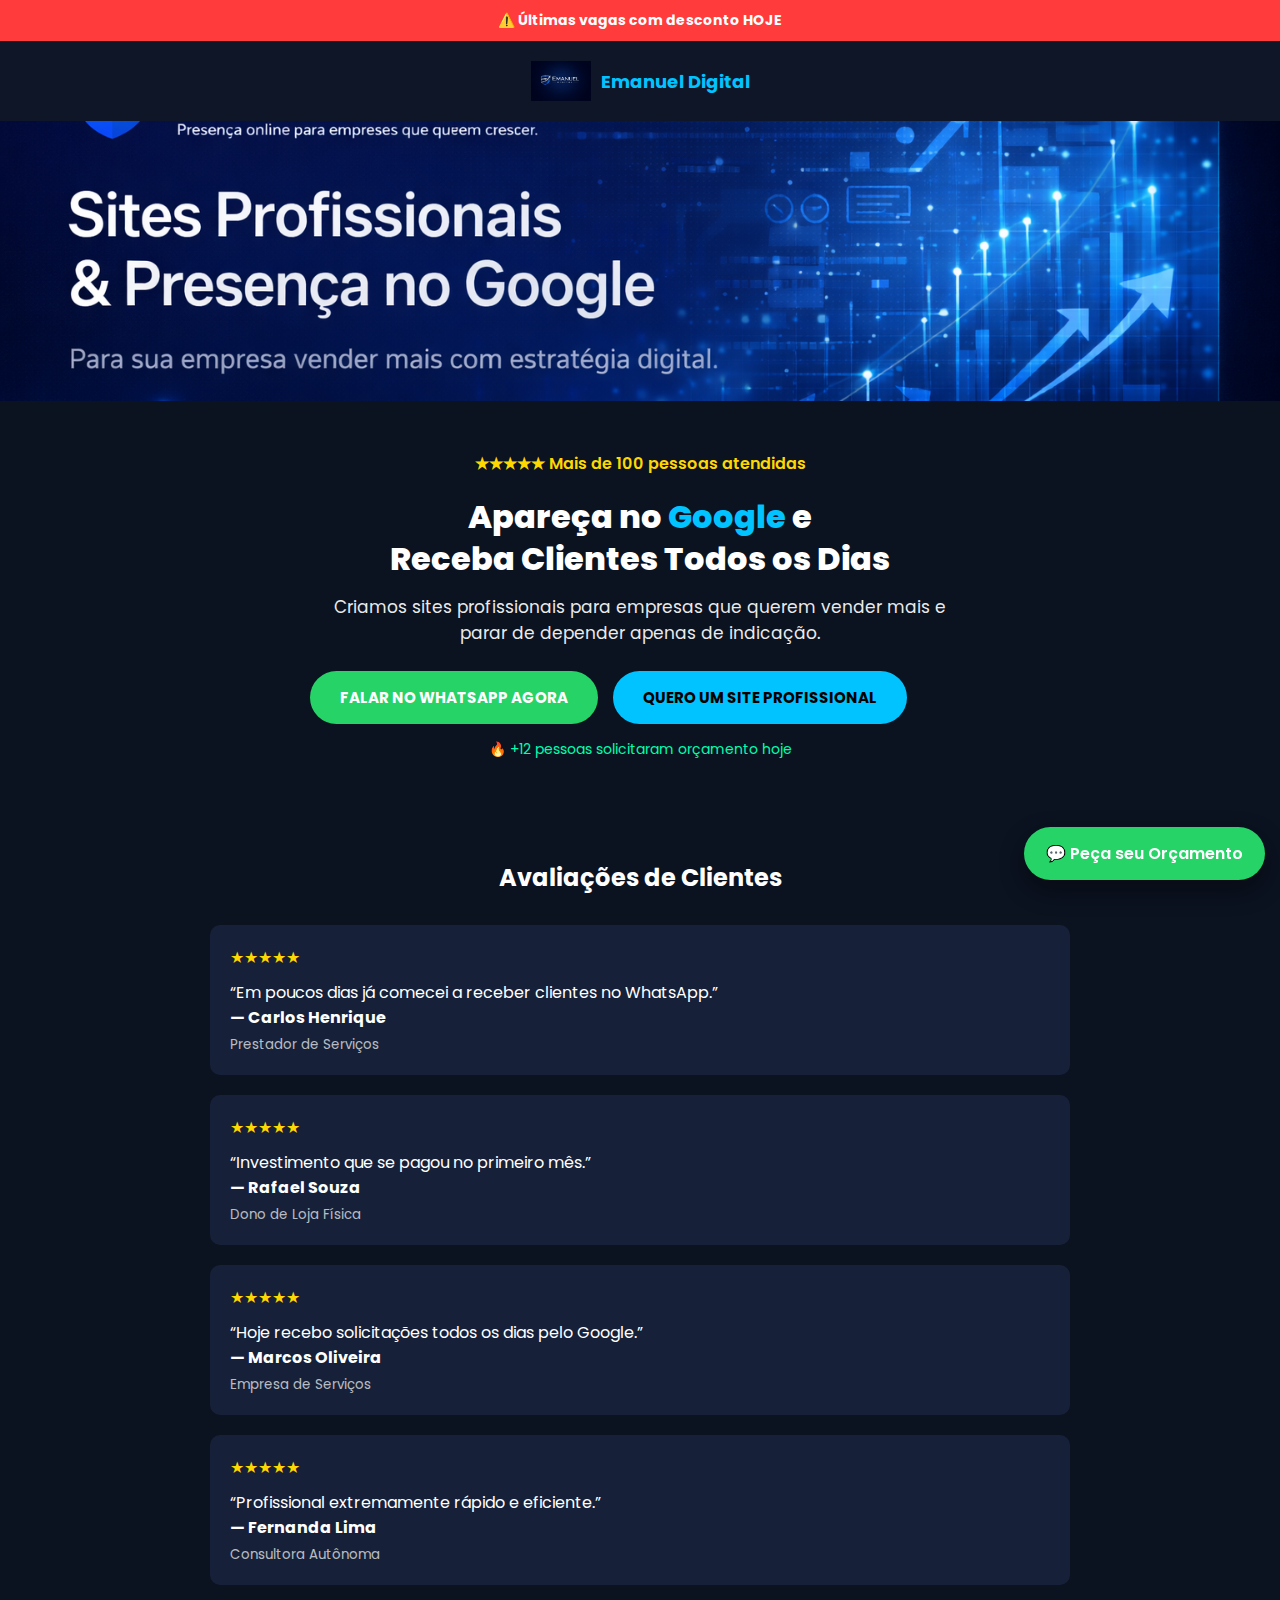
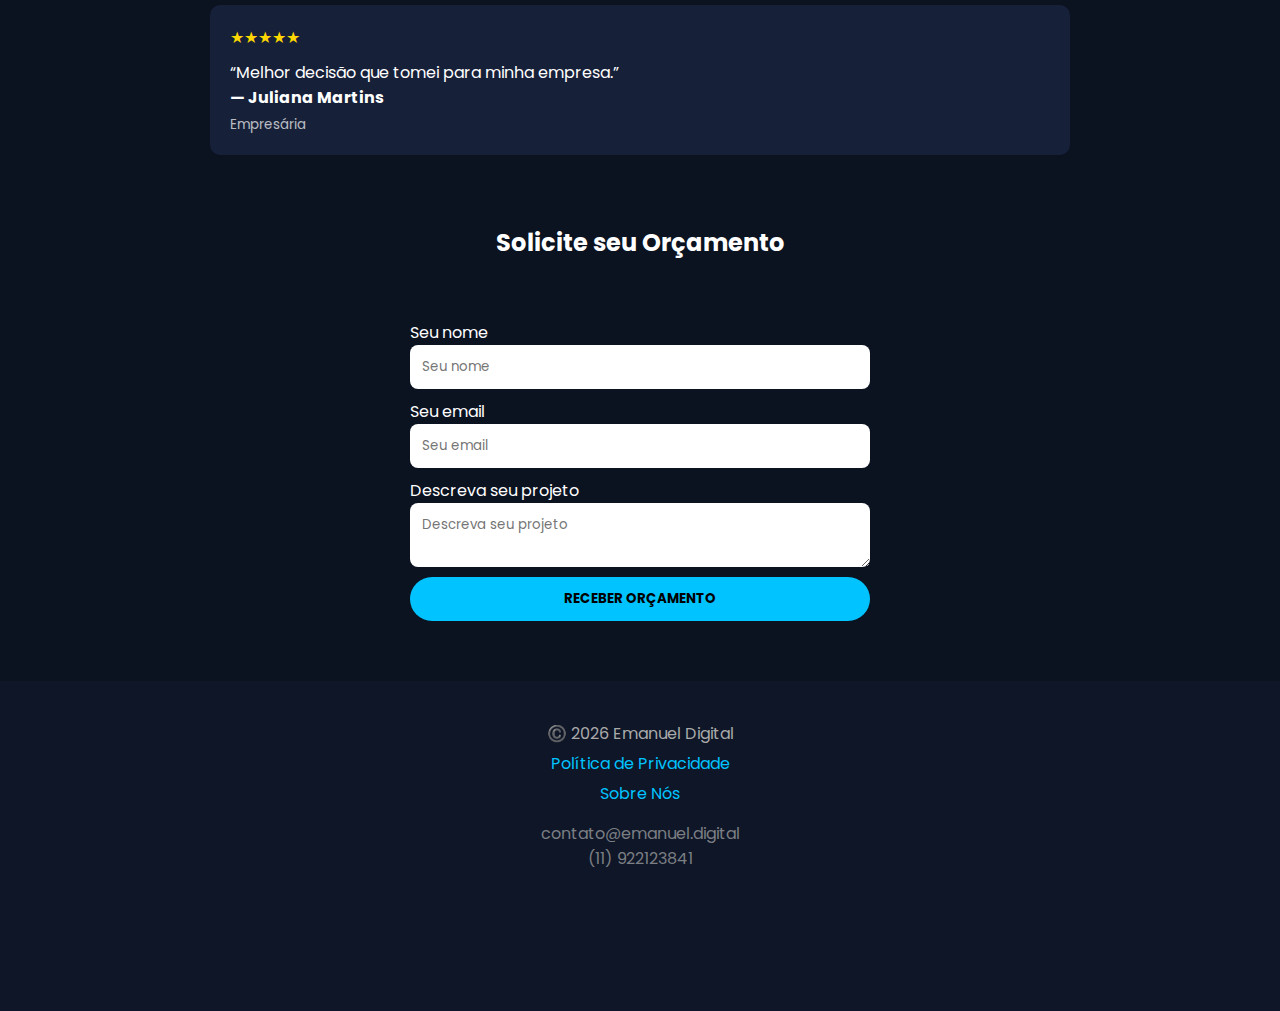
<file: index.html>
<!DOCTYPE html>
<html lang="pt-BR">
<head>
<meta charset="UTF-8">
<meta name="viewport" content="width=device-width, initial-scale=1.0">
<title>Criação de Sites Profissionais | Emanuel Digital</title>
<meta name="description" content="Apareça no Google e receba clientes todos os dias. Criação de sites profissionais para empresas que querem vender mais.">

<link href="https://fonts.googleapis.com/css2?family=Poppins:wght@400;600;700;800&display=swap" rel="stylesheet">
<link rel="stylesheet" href="style.css">

<!-- GOOGLE ADS TAG GLOBAL -->
<script async src="https://www.googletagmanager.com/gtag/js?id=AW-17979486534"></script>
<script>
window.dataLayer = window.dataLayer || [];
function gtag(){dataLayer.push(arguments);}
gtag(
  'js',
  new Date()
);
gtag(
  'config',
  'AW-17979486534'
);
</script>

</head>

<body>

<div class="topbar">
⚠️ Últimas vagas com desconto HOJE
</div>

<header>
<div class="logo">
<img src="logo.png" alt="Logo">
<span>Emanuel Digital</span>
</div>
</header>

<main>
<section class="hero"></section>

<section class="hero-text">

<div class="proof-top">
<span role="img" aria-label="5 estrelas">★★★★★</span> Mais de 100 pessoas atendidas
</div>

<h1>
Apareça no <span>Google</span> e<br>
Receba Clientes Todos os Dias
</h1>

<p>
Criamos sites profissionais para empresas que querem vender mais e parar de depender apenas de indicação.
</p>

<div class="cta-wrapper">

<a href="https://wa.me/5511922123841"
class="btn whats"
onclick="gtag(
  'event',
  'conversion',
  {'send_to':'AW-17979486534/2d0jCIqmgoAcEMbipP1C'}
);">
FALAR NO WHATSAPP AGORA
</a>

<a href="#contato" class="btn primary">
QUERO UM SITE PROFISSIONAL
</a>

</div>

<div class="urgency">
🔥 +12 pessoas solicitaram orçamento hoje
</div>

</section>

<section class="reviews">
<h2 class="section-title">Avaliações de Clientes</h2>

<div class="review">
<div class="stars"><span role="img" aria-label="5 estrelas">★★★★★</span></div>
<p>“Em poucos dias já comecei a receber clientes no WhatsApp.”</p>
<strong>— Carlos Henrique</strong>
<small>Prestador de Serviços</small>
</div>

<div class="review">
<div class="stars"><span role="img" aria-label="5 estrelas">★★★★★</span></div>
<p>“Investimento que se pagou no primeiro mês.”</p>
<strong>— Rafael Souza</strong>
<small>Dono de Loja Física</small>
</div>

<div class="review">
<div class="stars"><span role="img" aria-label="5 estrelas">★★★★★</span></div>
<p>“Hoje recebo solicitações todos os dias pelo Google.”</p>
<strong>— Marcos Oliveira</strong>
<small>Empresa de Serviços</small>
</div>

<div class="review">
<div class="stars"><span role="img" aria-label="5 estrelas">★★★★★</span></div>
<p>“Profissional extremamente rápido e eficiente.”</p>
<strong>— Fernanda Lima</strong>
<small>Consultora Autônoma</small>
</div>

<div class="review">
<div class="stars"><span role="img" aria-label="5 estrelas">★★★★★</span></div>
<p>“Melhor decisão que tomei para minha empresa.”</p>
<strong>— Juliana Martins</strong>
<small>Empresária</small>
</div>

</section>

<section id="contato">
<h2 class="section-title">Solicite seu Orçamento</h2>

<form action="https://formsubmit.co/emanuelmarketing01@gmail.com" method="POST">

<input type="hidden" name="_captcha" value="false">
<input type="hidden" name="_next" value="https://emanuelmarketing.online/obrigado.html">

<label for="nome">Seu nome</label>
<input type="text" name="Nome" id="nome" placeholder="Seu nome" required>

<label for="email">Seu email</label>
<input type="email" name="Email" id="email" placeholder="Seu email" required>

<label for="mensagem">Descreva seu projeto</label>
<textarea name="Mensagem" id="mensagem" placeholder="Descreva seu projeto"></textarea>

<button type="submit">RECEBER ORÇAMENTO</button>

</form>
</section>
</main>

<footer>
<p>©️ 2026 Emanuel Digital</p>

<a href="politica.html">Política de Privacidade</a>
<a href="sobre.html">Sobre Nós</a>

<div class="footer-contact">
contato@emanuel.digital<br>
(11) 922123841
</div>

</footer>

<a href="https://wa.me/5511922123841"
class="whats-float"
onclick="gtag(
  'event',
  'conversion',
  {'send_to':'AW-17979486534/2d0jCIqmgoAcEMbipP1C'}
);">
💬 Peça seu Orçamento
</a>

</body>
</html>
</file>
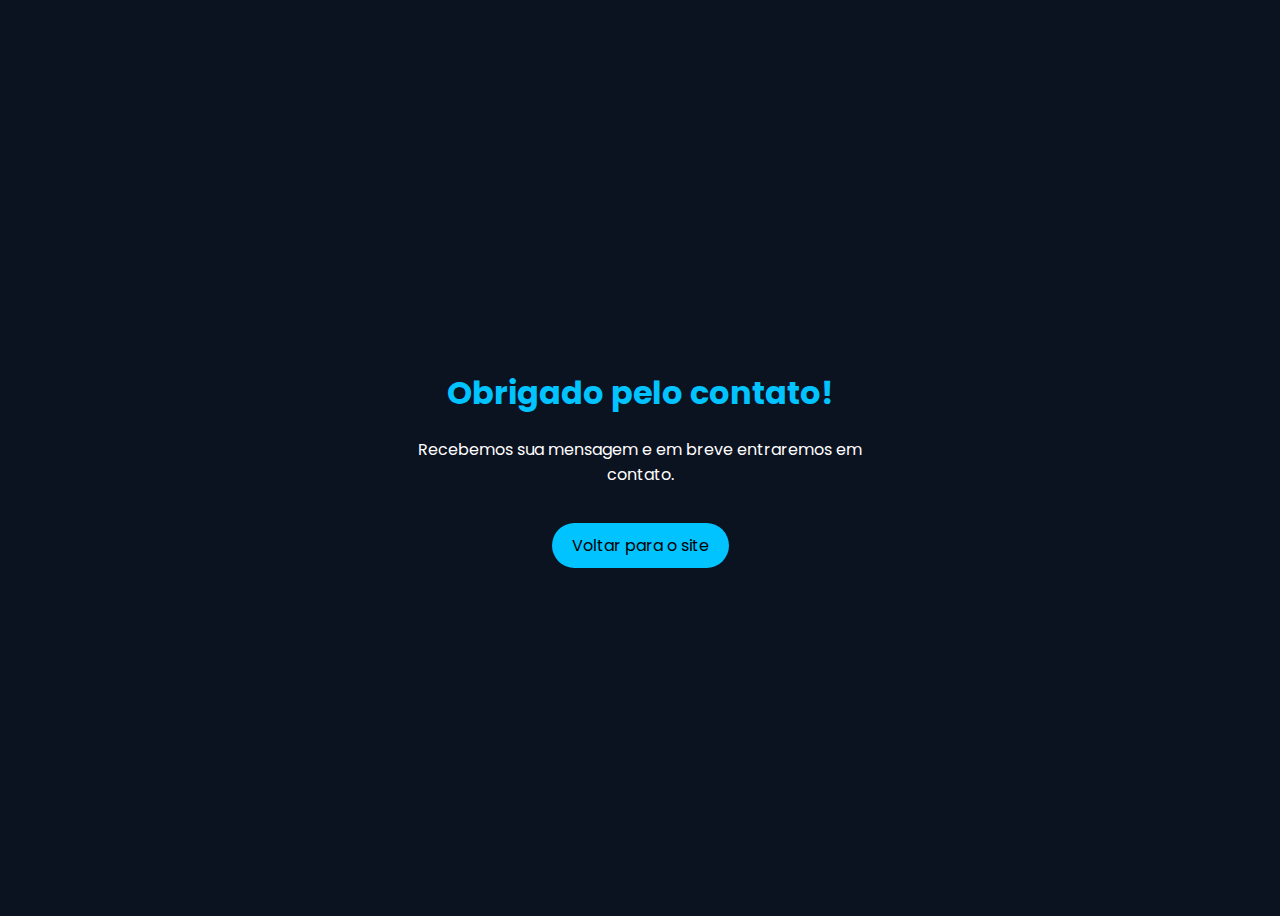
<file: obrigado.html>
<!DOCTYPE html>
<html lang="pt-BR">
<head>
<meta charset="UTF-8">
<meta name="viewport" content="width=device-width, initial-scale=1.0">
<title>Obrigado | Emanuel Digital</title>

<!-- COLE A TAG DE CONVERSÃO DO GOOGLE ADS AQUI -->

<link href="https://fonts.googleapis.com/css2?family=Poppins:wght@400;600&display=swap" rel="stylesheet">
<style>
body{
font-family:'Poppins',sans-serif;
background:#0b1220;
color:#fff;
display:flex;
justify-content:center;
align-items:center;
height:100vh;
text-align:center;
}
.container{
max-width:500px;
}
h1{
color:#00c3ff;
margin-bottom:20px;
}
a{
display:inline-block;
margin-top:20px;
padding:10px 20px;
background:#00c3ff;
color:#000;
text-decoration:none;
border-radius:30px;
}
</style>
</head>
<body>

<div class="container">
<h1>Obrigado pelo contato!</h1>
<p>Recebemos sua mensagem e em breve entraremos em contato.</p>
<a href="index.html">Voltar para o site</a>
</div>

</body>
</html>
</file>
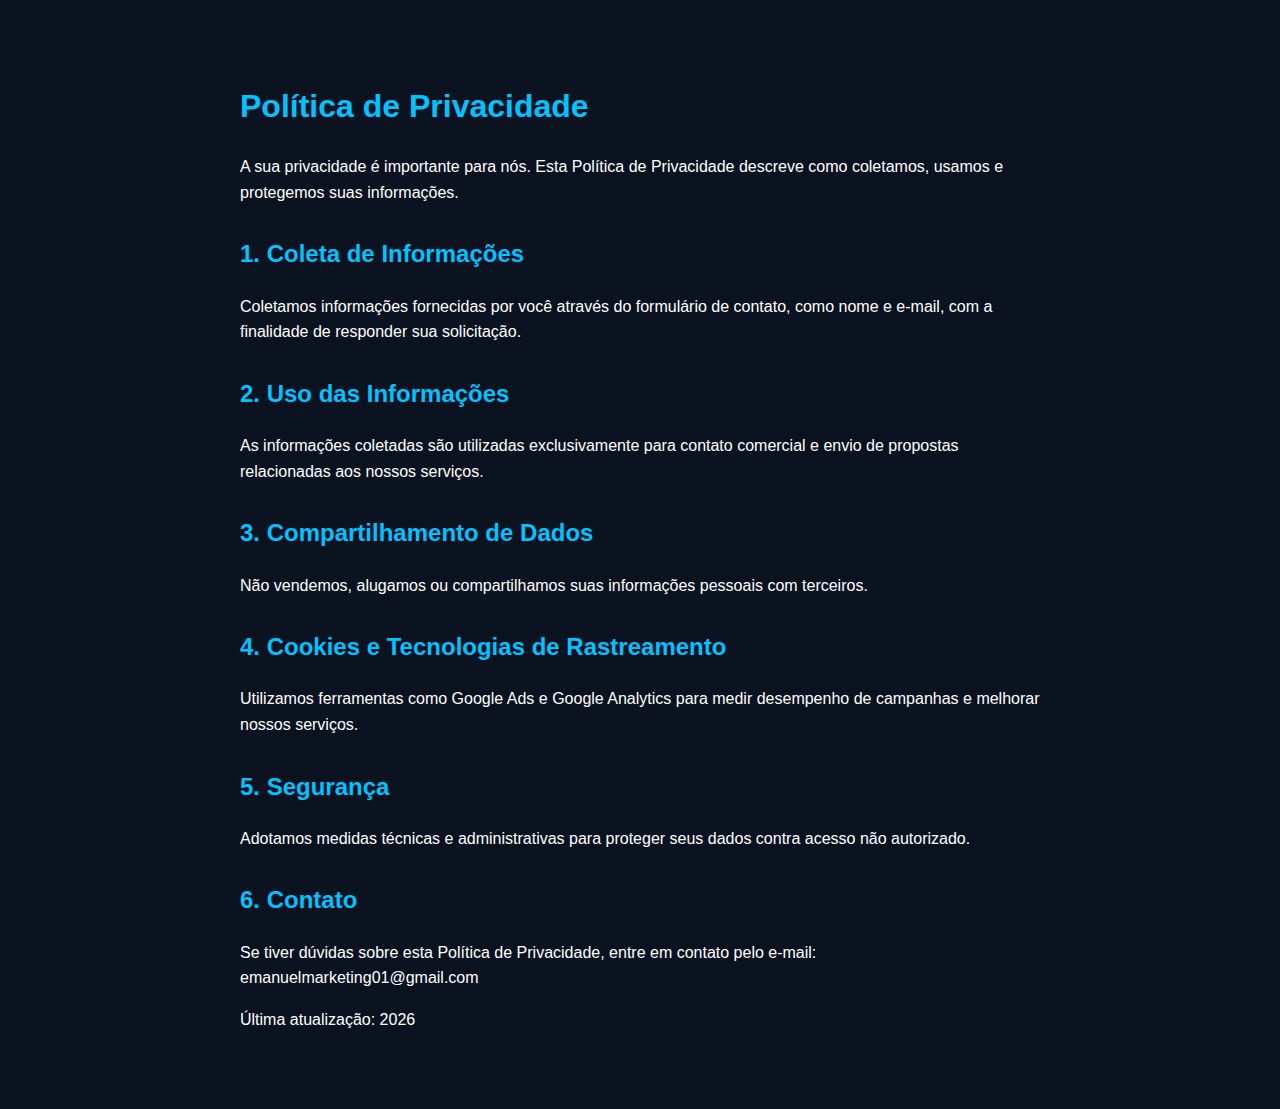
<file: politica.html>
<!DOCTYPE html>
<html lang="pt-BR">
<head>
<meta charset="UTF-8">
<meta name="viewport" content="width=device-width, initial-scale=1.0">
<title>Política de Privacidade | Emanuel Digital</title>

<!-- GOOGLE ADS TAG GLOBAL -->
<script async src="https://www.googletagmanager.com/gtag/js?id=AW-17979486534"></script>
<script>
window.dataLayer = window.dataLayer || [];
function gtag(){dataLayer.push(arguments);}
gtag('js', new Date());
gtag('config', 'AW-17979486534');
</script>

<style>
body{
font-family: Arial, sans-serif;
background:#0b1220;
color:#fff;
max-width:800px;
margin:40px auto;
padding:20px;
line-height:1.6;
}
h1{color:#00c3ff;}
h2{margin-top:30px;color:#00c3ff;}
a{color:#00c3ff;}
</style>
</head>

<body>

<h1>Política de Privacidade</h1>

<p>A sua privacidade é importante para nós. Esta Política de Privacidade descreve como coletamos, usamos e protegemos suas informações.</p>

<h2>1. Coleta de Informações</h2>
<p>Coletamos informações fornecidas por você através do formulário de contato, como nome e e-mail, com a finalidade de responder sua solicitação.</p>

<h2>2. Uso das Informações</h2>
<p>As informações coletadas são utilizadas exclusivamente para contato comercial e envio de propostas relacionadas aos nossos serviços.</p>

<h2>3. Compartilhamento de Dados</h2>
<p>Não vendemos, alugamos ou compartilhamos suas informações pessoais com terceiros.</p>

<h2>4. Cookies e Tecnologias de Rastreamento</h2>
<p>Utilizamos ferramentas como Google Ads e Google Analytics para medir desempenho de campanhas e melhorar nossos serviços.</p>

<h2>5. Segurança</h2>
<p>Adotamos medidas técnicas e administrativas para proteger seus dados contra acesso não autorizado.</p>

<h2>6. Contato</h2>
<p>Se tiver dúvidas sobre esta Política de Privacidade, entre em contato pelo e-mail: emanuelmarketing01@gmail.com</p>

<p>Última atualização: 2026</p>

</body>
</html>
</file>
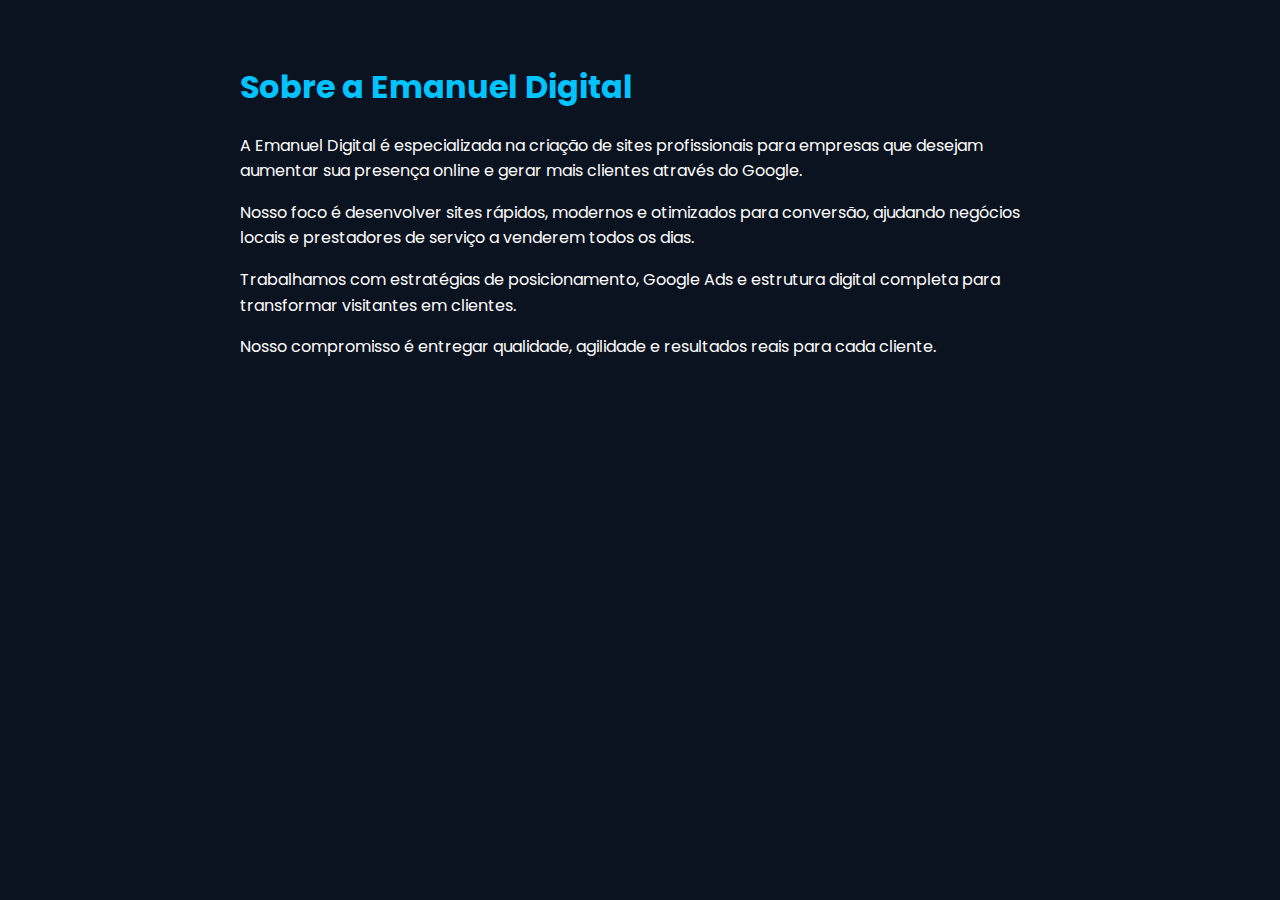
<file: sobre.html>
<!DOCTYPE html>
<html lang="pt-BR">
<head>
<meta charset="UTF-8">
<meta name="viewport" content="width=device-width, initial-scale=1.0">
<title>Sobre Nós | Emanuel Digital</title>

<!-- GOOGLE ADS TAG GLOBAL -->
<script async src="https://www.googletagmanager.com/gtag/js?id=AW-17979486534"></script>
<script>
window.dataLayer = window.dataLayer || [];
function gtag(){dataLayer.push(arguments);}
gtag('js', new Date());
gtag('config', 'AW-17979486534');
</script>

<link href="https://fonts.googleapis.com/css2?family=Poppins:wght@300;400;600&display=swap" rel="stylesheet">

<style>
body{
font-family:'Poppins',sans-serif;
background:#0b1220;
color:#fff;
padding:40px;
line-height:1.6;
max-width:800px;
margin:auto;
}
h1{
color:#00c3ff;
margin-bottom:20px;
}
p{
margin-bottom:15px;
}
</style>
</head>

<body>

<h1>Sobre a Emanuel Digital</h1>

<p>A Emanuel Digital é especializada na criação de sites profissionais para empresas que desejam aumentar sua presença online e gerar mais clientes através do Google.</p>

<p>Nosso foco é desenvolver sites rápidos, modernos e otimizados para conversão, ajudando negócios locais e prestadores de serviço a venderem todos os dias.</p>

<p>Trabalhamos com estratégias de posicionamento, Google Ads e estrutura digital completa para transformar visitantes em clientes.</p>

<p>Nosso compromisso é entregar qualidade, agilidade e resultados reais para cada cliente.</p>

</body>
</html>
</file>
<file: style.css>
*{
  margin:0;
  padding:0;
  box-sizing:border-box;
  font-family:
  'Poppins',
  sans-serif;
}

body{
  background:#0b1220;
  color:#fff;
  overflow-x:hidden;
}

.topbar{
  background:#ff3b3b;
  text-align:center;
  padding:10px;
  font-weight:700;
  font-size:14px;
}

header{
  display:flex;
  justify-content:center;
  align-items:center;
  padding:20px;
  background:#0e1628;
}

.logo{
  display:flex;
  align-items:center;
  gap:10px;
}

.logo img{
  height:40px;
}

.logo span{
  font-weight:700;
  font-size:18px;
  color:#00c3ff;
}

.hero{
  background:url('banner.png') center/cover no-repeat;
  height:280px;
}

.hero-text{
  padding:50px 20px;
  text-align:center;
  max-width:700px;
  margin:auto;
}

.hero-text h1{
  font-size:32px;
  font-weight:800;
  line-height:1.3;
  margin-bottom:15px;
}

.hero-text h1 span{
  color:#00c3ff;
}

.proof-top{
  color:#FFD700;
  font-weight:600;
  margin-bottom:20px;
}

.hero-text p{
  font-size:17px;
  color:#eaeaea;
  margin-bottom:25px;
}

.cta-wrapper{
  display:flex;
  flex-direction:column;
  gap:15px;
  align-items:center;
  margin-bottom:15px;
}

@media(min-width:768px){
  .cta-wrapper{
    flex-direction:row;
  }
}

.btn{
  padding:15px 30px;
  border-radius:50px;
  font-weight:700;
  text-decoration:none;
  display:inline-block;
  transition:.3s;
  font-size:15px;
}

.btn:hover{
  transform:scale(1.05);
}

.primary{
  background:#00c3ff;
  color:#000;
}

.whats{
  background:#25d366;
  color:#fff;
}

.urgency{
  font-size:14px;
  color:#00ffae;
  margin-top:10px;
}

.section-title{
  text-align:center;
  font-size:24px;
  margin-bottom:30px;
}

.reviews{
  padding:50px 20px;
  max-width:900px;
  margin:auto;
}

.review{
  background:#162038;
  padding:20px;
  border-radius:10px;
  margin-bottom:20px;
}

.stars{
  color:#FFD700;
  margin-bottom:10px;
}

.review small{
  display:block;
  opacity:0.7;
  margin-top:5px;
}

form{
  max-width:500px;
  margin:40px auto;
  display:flex;
  flex-direction:column;
  padding:20px;
}

input, textarea{
  margin-bottom:10px;
  padding:12px;
  border-radius:8px;
  border:none;
}

button{
  background:#00c3ff;
  border:none;
  padding:12px;
  border-radius:30px;
  font-weight:700;
  cursor:pointer;
}

footer{
  background:#0e1628;
  padding:40px 20px 140px 20px;
  text-align:center;
  color:#aaa;
}

footer a{
  color:#00c3ff;
  text-decoration:none;
  display:block;
  margin:5px 0;
}

.footer-contact{
  margin-top:15px;
  opacity:0.7;
}

.whats-float{
  position:fixed;
  bottom:20px;
  right:15px;
  background:#25d366;
  color:#fff;
  padding:14px 22px;
  border-radius:50px;
  display:flex;
  align-items:center;
  gap:10px;
  font-weight:600;
  text-decoration:none;
  z-index:999;
  box-shadow:0 10px 25px rgba(0,0,0,0.4);
  animation:pulse 1.5s infinite;
}

@keyframes pulse {
  0%{
    transform:scale(1);
  }

  50%{
    transform:scale(1.07);
  }

  100%{
    transform:scale(1);
  }
}
</file>
